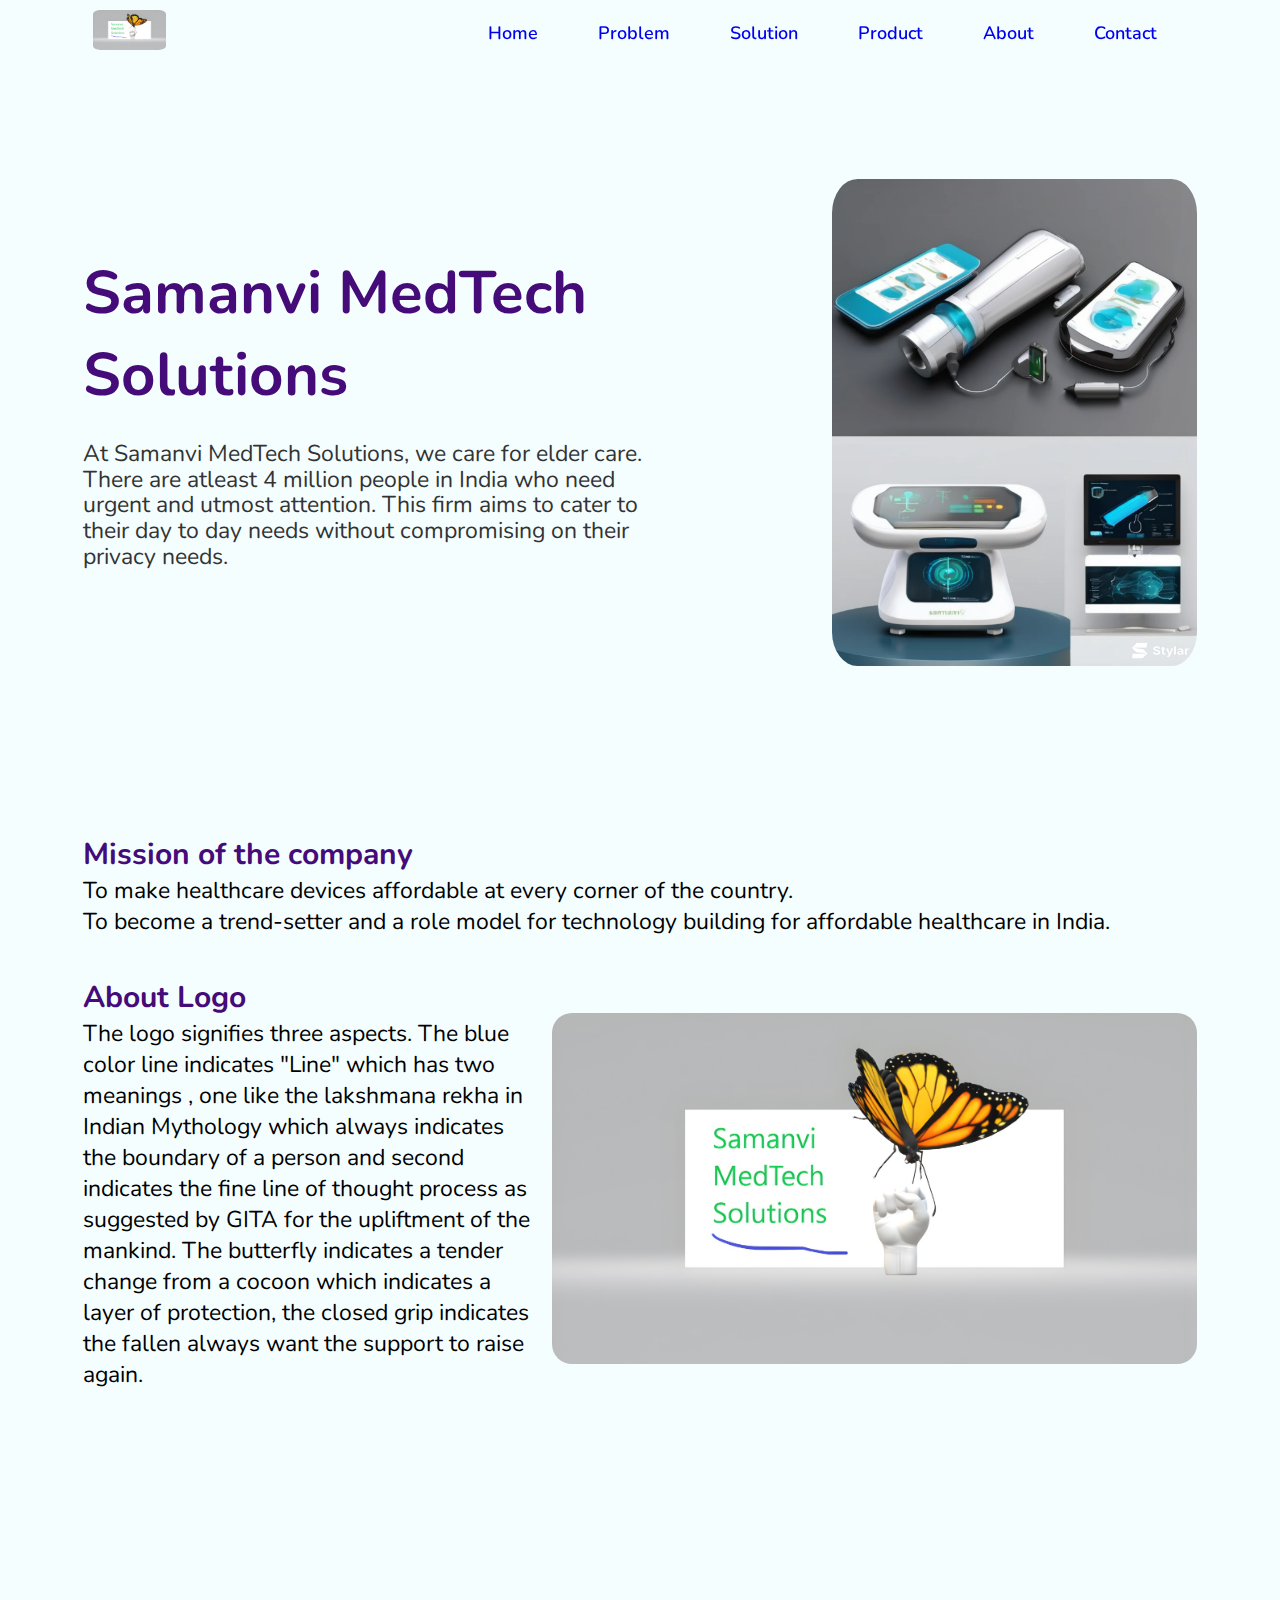
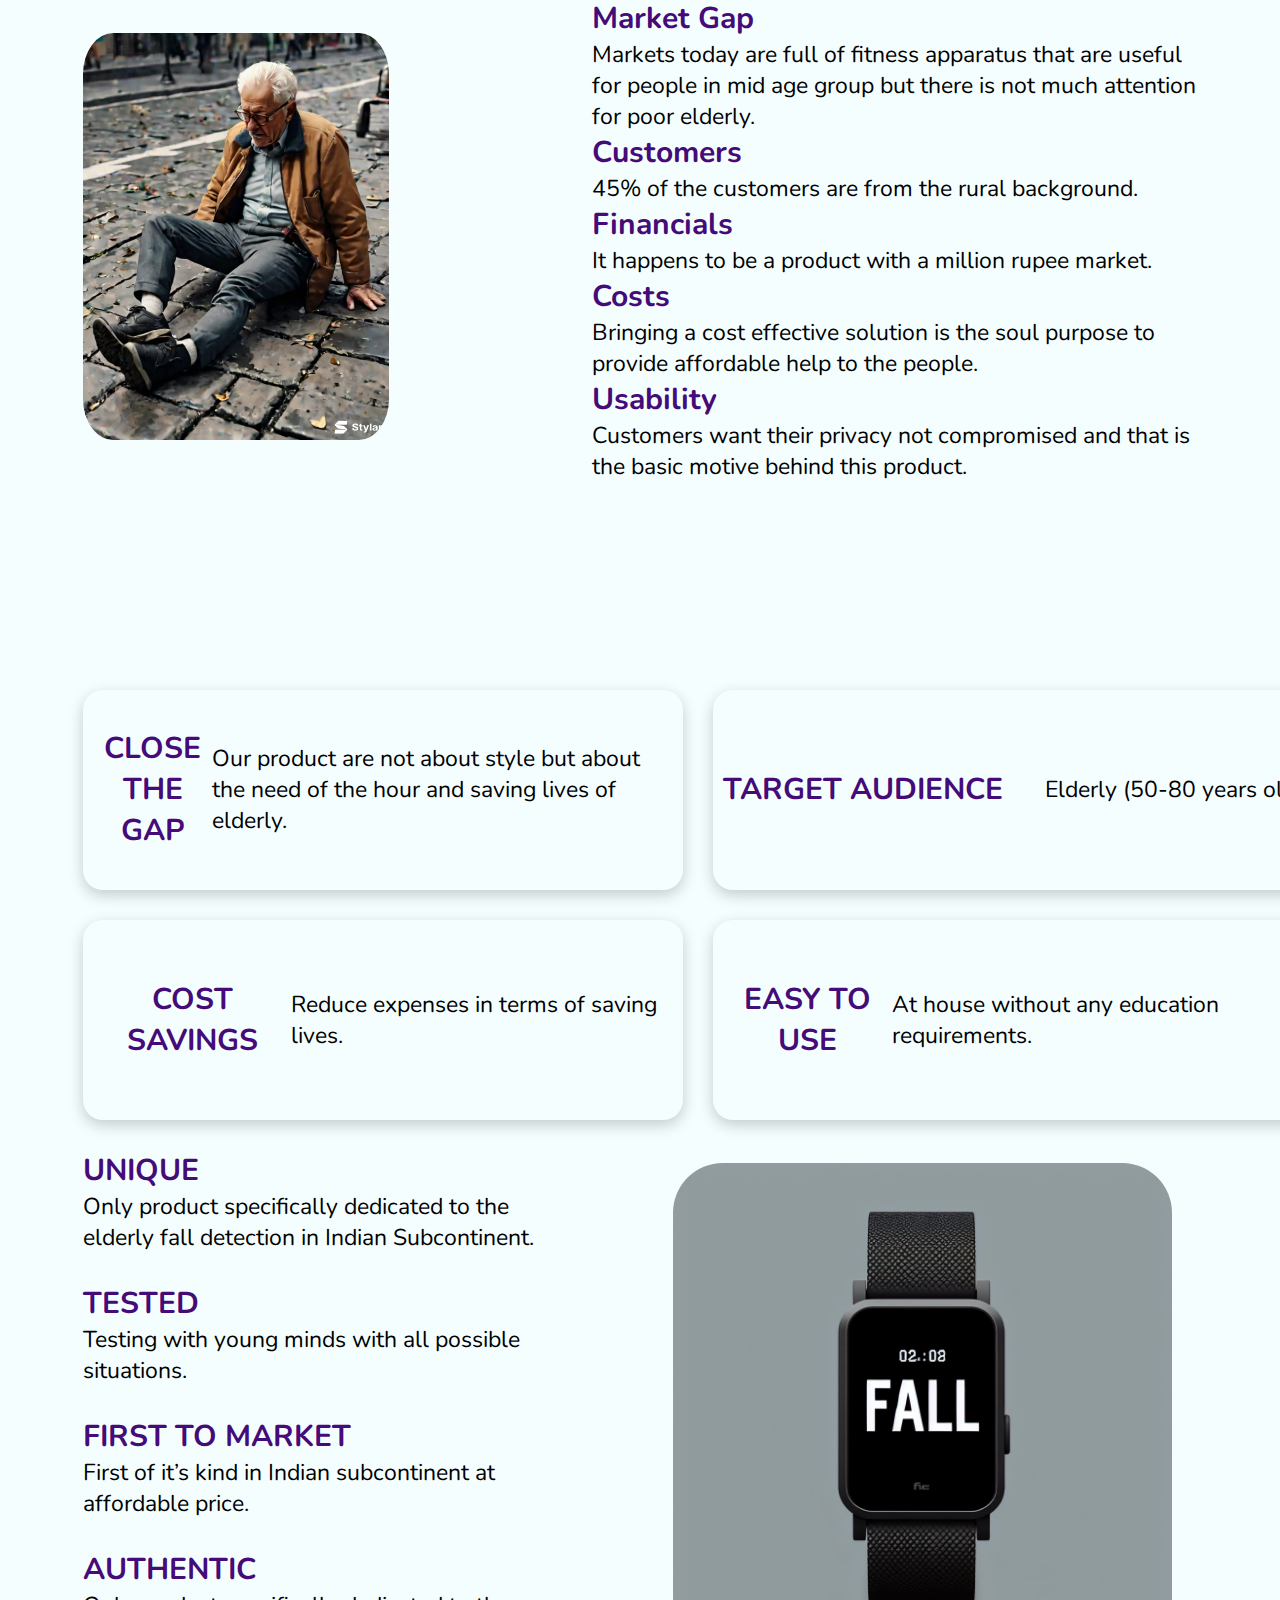
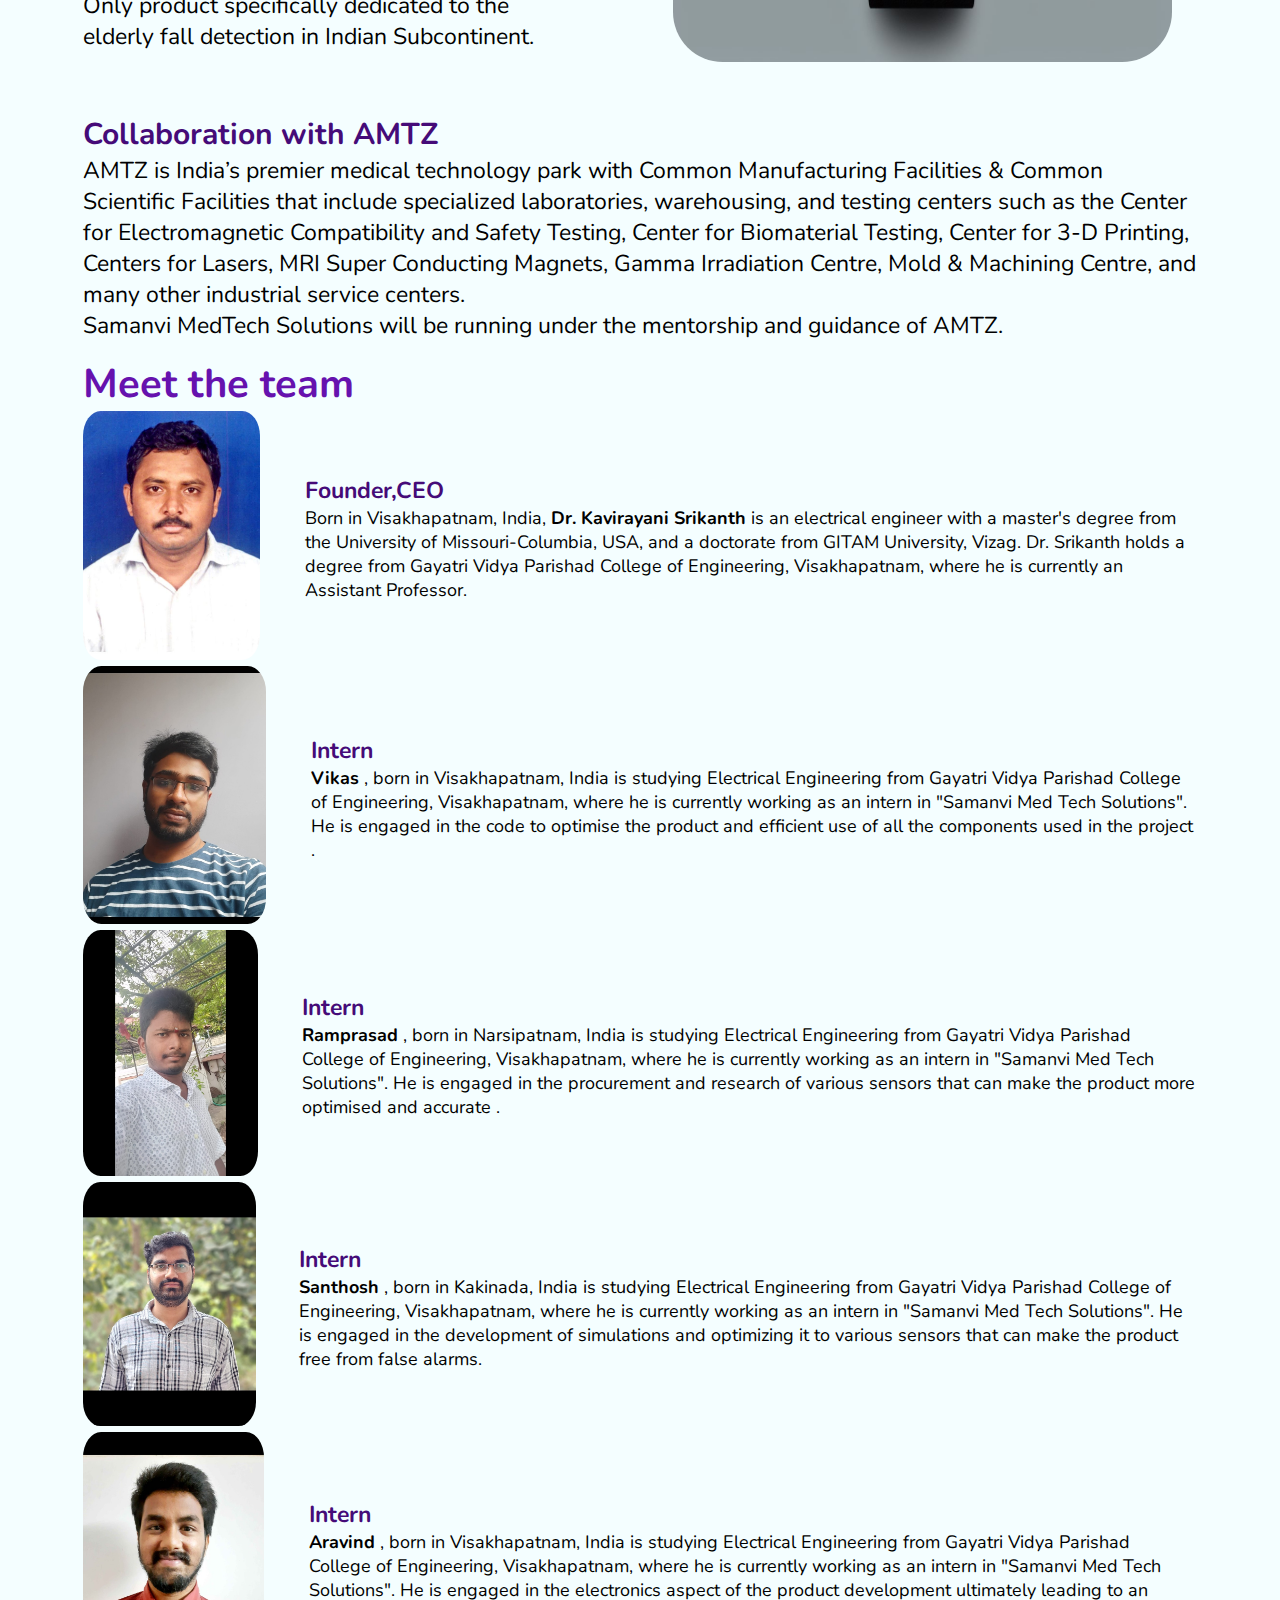
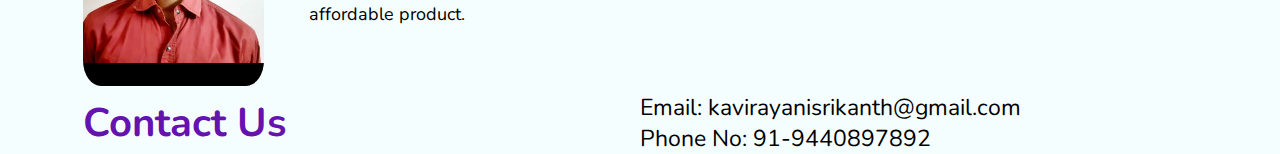
<file: index.html>
<!DOCTYPE html>
<html lang="en">
  <head>
    <meta charset="UTF-8" />
    <meta name="viewport" content="width=device-width, initial-scale=1.0" />
    <link rel="shortcut icon" href="image/img.jpg" type="image/x-icon">
    <title>Samanvi MedTech Solutions</title>
    <link rel="stylesheet" href="style.css" />
    <link
      rel="stylesheet"
      href="https://cdnjs.cloudflare.com/ajax/libs/font-awesome/6.5.1/css/all.min.css"
    />
  </head>
  <body>
    <div class="section1">
      <header class="container">
        <div class="logo">
          <img src="image/logoo.jpg" alt="" />
        </div>
        <div class="navlink">
          <ul>
            <li><a href="#">Home</a></li>
            <li><a href="#problem">Problem</a></li>
            <li><a href="#solution">Solution</a></li>
            <li><a href="#product">Product</a></li>
            <li><a href="#about">About</a></li>
            <li><a href="#contact">Contact</a></li>
          </ul>
        </div>
      </header>
    </div>
    <div class="section2" id="#">
      <div class="two">
        <div class="left">
          <!-- <h6>app landing page</h6> -->
          <h1>Samanvi MedTech Solutions</h1>
          <p>
            At Samanvi MedTech Solutions, we care for elder care. There are
            atleast 4 million people in India who need urgent and utmost
            attention. This firm aims to cater to their day to day needs without
            compromising on their privacy needs.
          </p>
        </div>
        <div class="right">
          <img src="image/Layer 2.png" alt="" />
        </div>
      </div>
      <div class="mission">
        <div class="left">
          <h3>Mission of the company</h3>
        </div>
        <div class="right">
          <p>To make healthcare devices affordable at every corner of the country. <br/>
            To become a trend-setter and a role model for technology building for affordable healthcare in India.</p>
        </div>
      </div>
      <div class="aboutlogo">
        <div class="left">
          <h3>About Logo</h3>
          <p> The logo signifies three aspects. The blue color line indicates "Line" which has two meanings , one like the lakshmana rekha in Indian Mythology which always indicates the boundary of a person and second indicates the fine line of thought process as suggested by GITA for the upliftment of the mankind. The butterfly indicates a tender change from a cocoon which indicates a layer of protection, the closed grip indicates the fallen always want the support to raise again.</p>
        </div>
        <div class="right">
          <img src="image/logoo.jpg" alt="">
        </div>
      </div>
    </div>
    <div class="section3" id="problem">
      <div class="three container">
        <div class="left">
          <img src="image/oldimage.png" alt="" />
        </div>
        <div class="right">
          <div class="right">
            <h3>Market Gap</h3>
            <p>
              Markets today are full of fitness apparatus that are useful for
              people in mid age group but there is not much attention for poor
              elderly.
            </p>
            <h3>Customers</h3>
            <p>45% of the customers are from the rural background.</p>
            <h3>Financials</h3>
            <p>It happens to be a product with a million rupee market.</p>
            <h3>Costs</h3>
            <p>
              Bringing a cost effective solution is the soul purpose to provide
              affordable help to the people.
            </p>
            <h3>Usability</h3>
            <p>
              Customers want their privacy not compromised and that is the basic
              motive behind this product.
            </p>
          </div>
        </div>
      </div>
      <div class="backBtn">
        <i class="fa-solid fa-angle-up"></i>
      </div>
    </div>
    <div class="section4" id="solution">
      <div class="box">
        <div class="box4">
          <h3>CLOSE THE GAP</h3>
          <p>
            Our product are not about style but about the need of the hour and
            saving lives of elderly.
          </p>
        </div>
        <div class="box4">
          <h3>TARGET AUDIENCE</h3>
          <p>Elderly (50-80 years old)</p>
        </div>
        <div class="box4">
          <h3>COST SAVINGS</h3>
          <p>Reduce expenses in terms of saving lives.</p>
        </div>
        <div class="box4">
          <h3>EASY TO USE</h3>
          <p>At house without any education requirements.</p>
        </div>
      </div>
    </div>
    <div class="section5" id="product">
      <div class="five">
        <div class="left">
          <div class="box">
            <div class="box5">
              <h3>UNIQUE</h3>
              <p>
                Only product specifically dedicated to the elderly fall
                detection in Indian Subcontinent.
              </p>
            </div>
            <div class="box5">
              <h3>TESTED</h3>
              <p>Testing with young minds with all possible situations.</p>
            </div>
            <div class="box5">
              <h3>FIRST TO MARKET</h3>
              <p>
                First of it’s kind in Indian subcontinent at affordable price.
              </p>
            </div>
            <div class="box5">
              <h3>AUTHENTIC</h3>
              <p>
                Only product specifically dedicated to the elderly fall
                detection in Indian Subcontinent.
              </p>
            </div>
          </div>
        </div>
        <div class="right">
          <img src="image/watch.jpg" alt="" />
        </div>
      </div>
      <div class="collaboration">
        <div class="left">
          <h3>Collaboration with AMTZ</h3>
        </div>
        <div class="right">
          <p>
            AMTZ is India’s premier medical technology park with Common Manufacturing Facilities & Common Scientific Facilities that include specialized laboratories, warehousing, and testing centers such as the Center for Electromagnetic Compatibility and Safety Testing, Center for Biomaterial Testing, Center for 3-D Printing, Centers for Lasers, MRI Super Conducting Magnets, Gamma Irradiation Centre, Mold & Machining Centre, and many other industrial service centers. <br>
            Samanvi MedTech Solutions will be running under the mentorship and guidance of AMTZ.</p>
        </div>
      </div>
    </div>
    <div class="section6" id="about">
      <div class="six container">
        <h2>Meet the team</h2>
        <div class="founder">
          <div class="left">
            <img src="image/KSrikanth.jpg" alt="" />
          </div>
          <div class="right">
            <h3>Founder,CEO</h3>
            <p>
              Born in Visakhapatnam, India,<b> Dr. Kavirayani Srikanth </b>is an
              electrical engineer with a master's degree from the University of
              Missouri-Columbia, USA, and a doctorate from GITAM University,
              Vizag. Dr. Srikanth holds a degree from Gayatri Vidya Parishad
              College of Engineering, Visakhapatnam, where he is currently an
              Assistant Professor.
            </p>
          </div>
        </div>
        <div class="intern">
          <div class="left">
            <img src="image/vikas (1).jpg" alt="" />
          </div>
          <div class="right">
            <h3>Intern</h3>
            <p>
              <b>Vikas </b>, born in Visakhapatnam, India is studying Electrical
              Engineering from Gayatri Vidya Parishad College of Engineering,
              Visakhapatnam, where he is currently working as an intern in
              "Samanvi Med Tech Solutions". He is engaged in the code to
              optimise the product and efficient use of all the components used
              in the project .
            </p>
          </div>
        </div>
        <div class="intern">
          <div class="left">
            <img src="image/ramprasad.jpg" alt="" />
          </div>
          <div class="right">
            <h3>Intern</h3>
            <p>
              <b>Ramprasad </b>, born in Narsipatnam, India is studying
              Electrical Engineering from Gayatri Vidya Parishad College of
              Engineering, Visakhapatnam, where he is currently working as an
              intern in "Samanvi Med Tech Solutions". He is engaged in the
              procurement and research of various sensors that can make the
              product more optimised and accurate .
            </p>
          </div>
        </div>
        <div class="intern">
          <div class="left">
            <img src="image/Santhosh (2).jpg" alt="" />
          </div>
          <div class="right">
            <h3>Intern</h3>
            <p>
              <b>Santhosh </b>, born in Kakinada, India is studying Electrical
              Engineering from Gayatri Vidya Parishad College of Engineering,
              Visakhapatnam, where he is currently working as an intern in
              "Samanvi Med Tech Solutions". He is engaged in the development of
              simulations and optimizing it to various sensors that can make the
              product free from false alarms.
            </p>
          </div>
        </div>
        <div class="intern">
          <div class="left">
            <img src="image/aravind2.jpg" alt="" />
          </div>
          <div class="right">
            <h3>Intern</h3>
            <p>
              <b> Aravind </b>, born in Visakhapatnam, India is studying
              Electrical Engineering from Gayatri Vidya Parishad College of
              Engineering, Visakhapatnam, where he is currently working as an
              intern in "Samanvi Med Tech Solutions". He is engaged in the
              electronics aspect of the product development ultimately leading
              to an affordable product.
            </p>
          </div>
        </div>
      </div>
    </div>
    <div class="section7" id="contact">
      <div class="content">
        <div class="left">
          <h2>Contact Us</h2>
        </div>
        <div class="right">
          <p>Email: kavirayanisrikanth@gmail.com</p>
          <p>Phone No: 91-9440897892</p>
        </div>
      </div>
    </div>
    <script src="script.js"></script>
  </body>
</html>
</file>
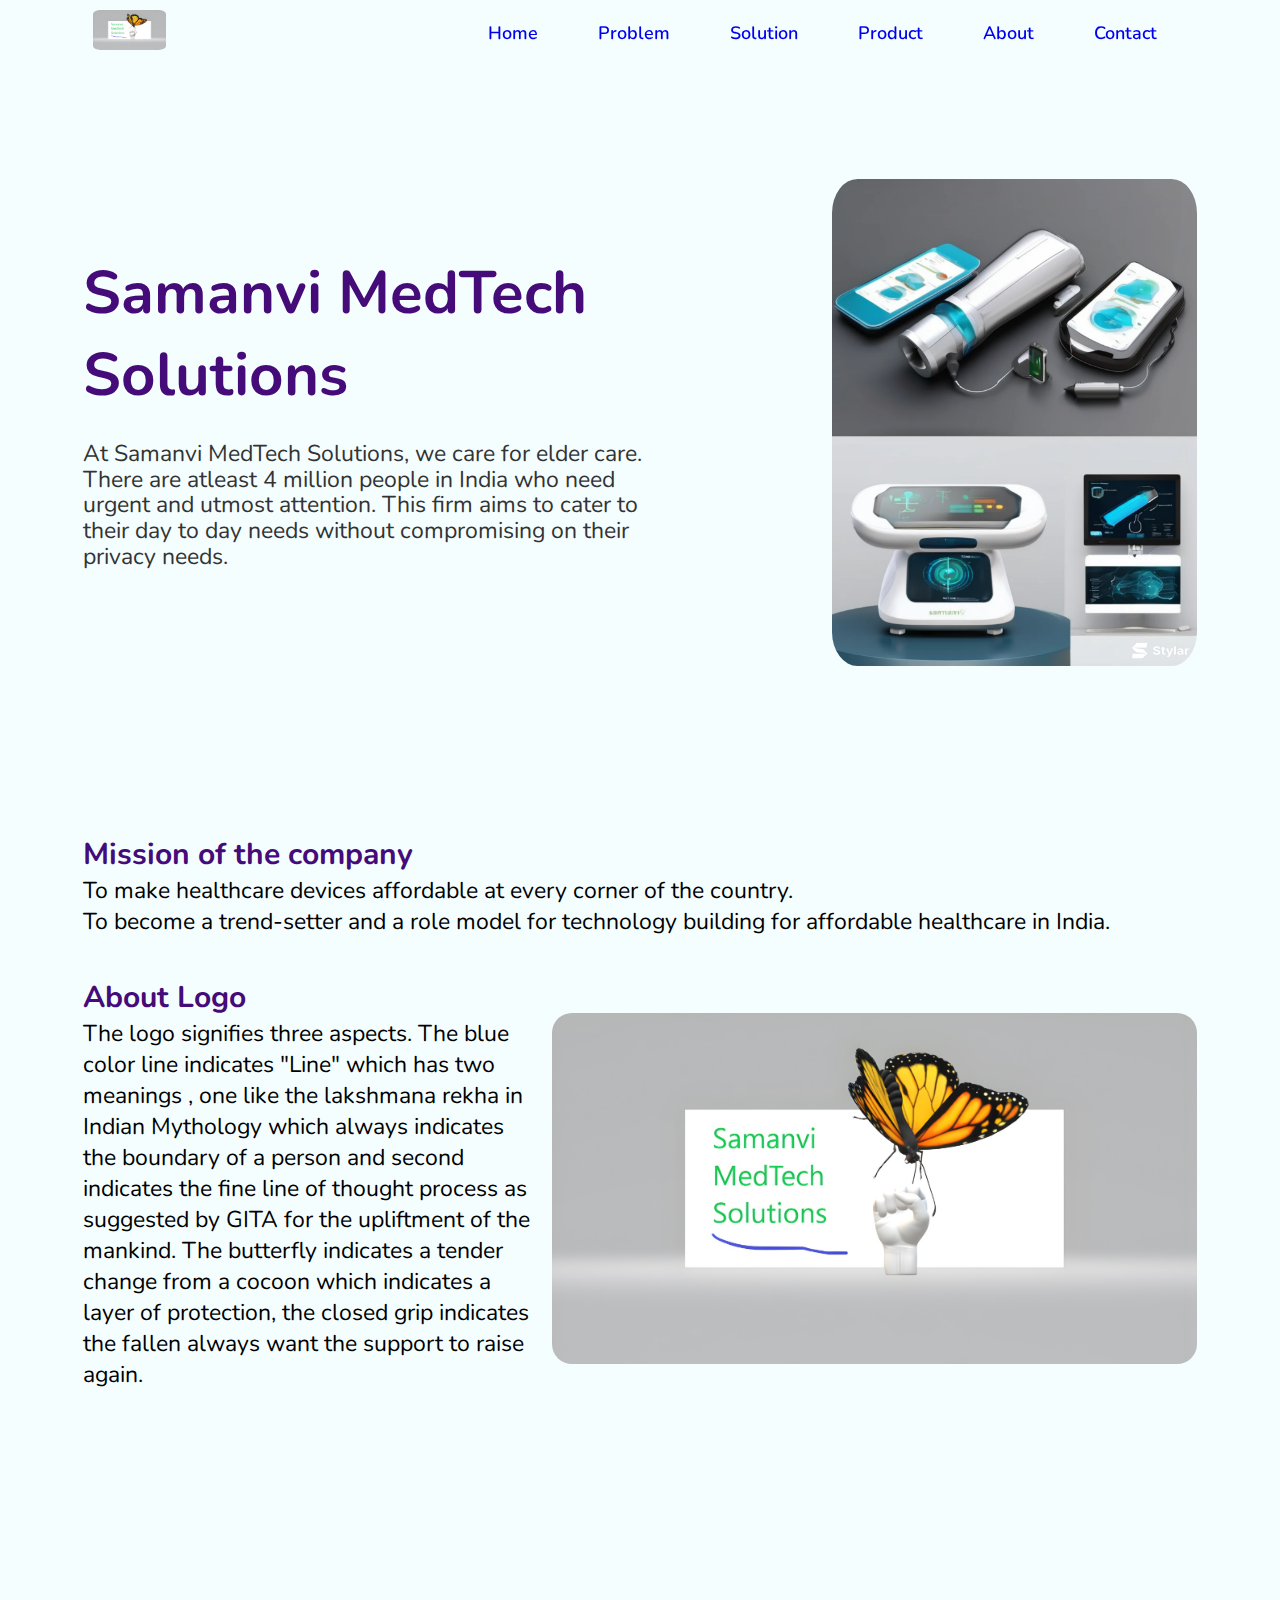
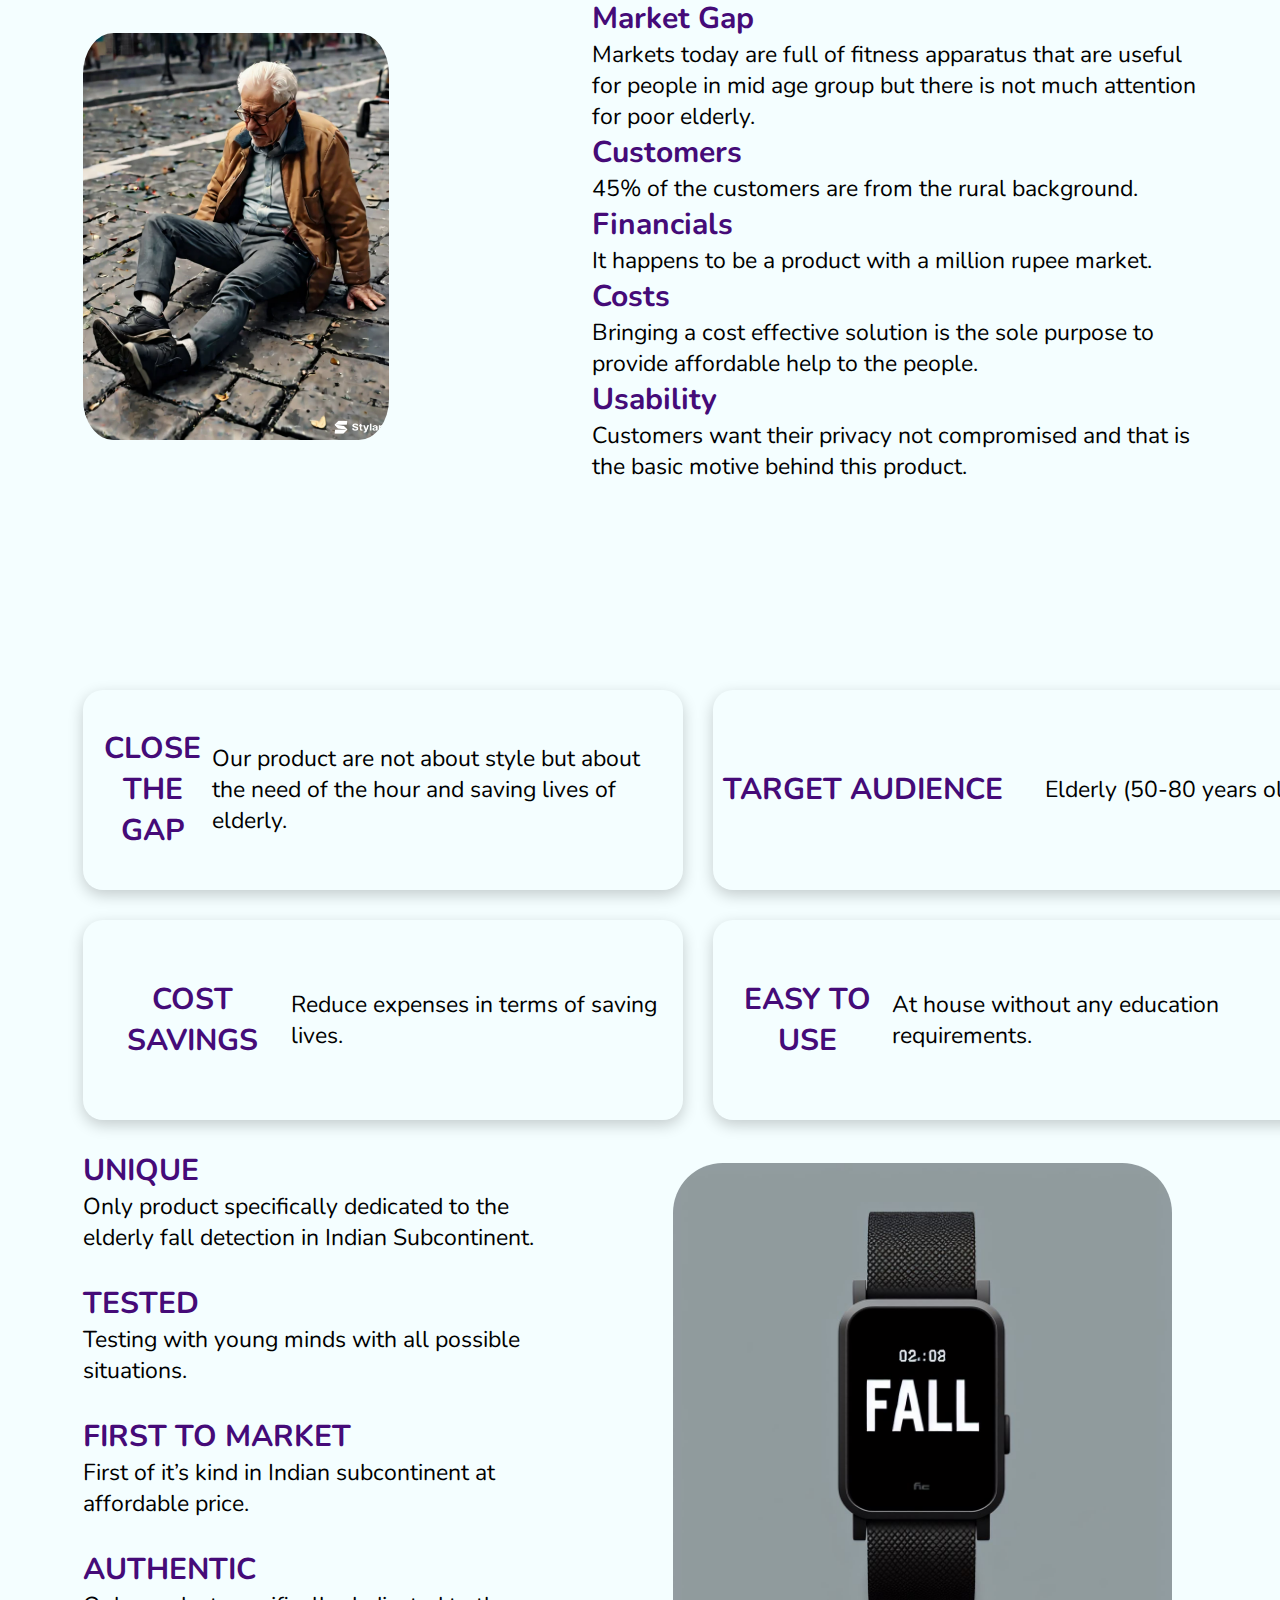
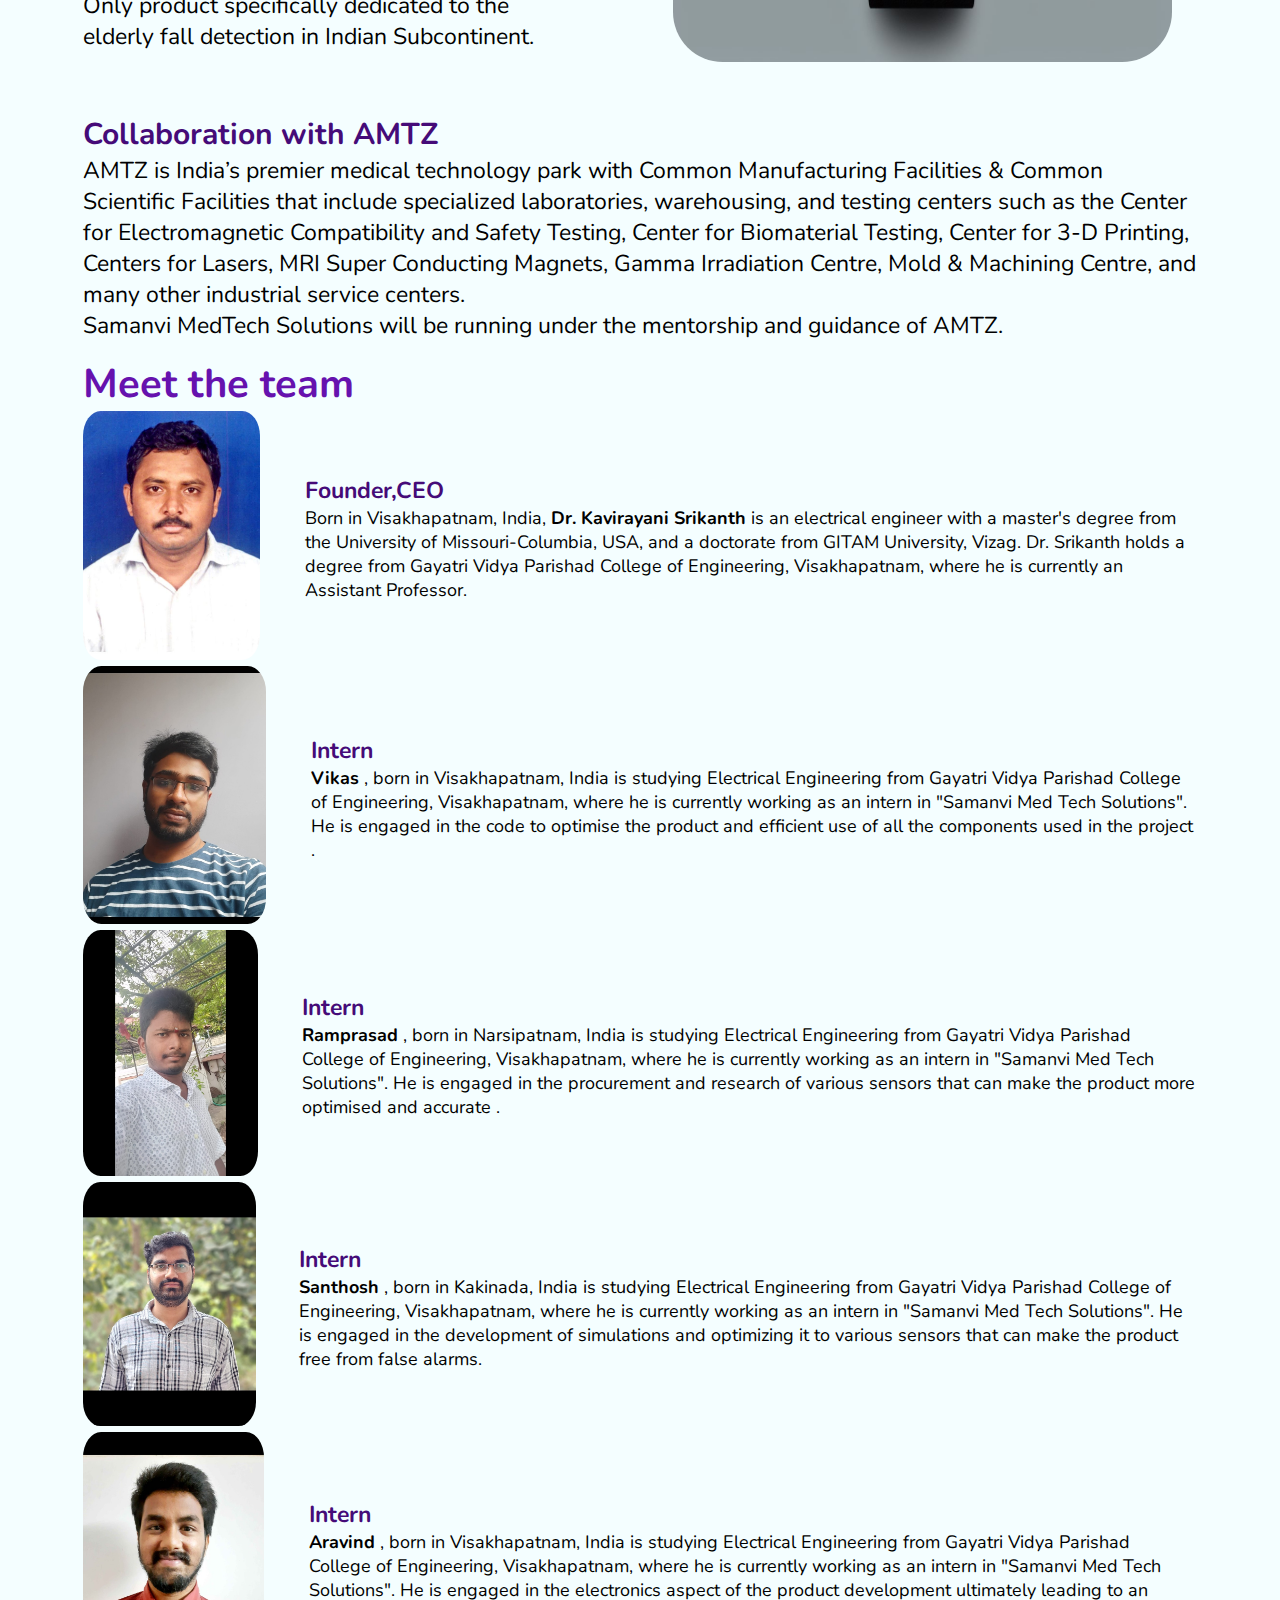
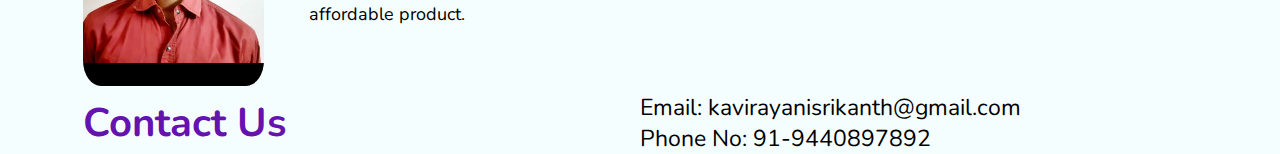
<file: Public/index.html>
<!DOCTYPE html>
<html lang="en">
  <head>
    <meta charset="UTF-8" />
    <meta name="viewport" content="width=device-width, initial-scale=1.0" />
    <link rel="shortcut icon" href="image/img.jpg" type="image/x-icon">
    <title>Samanvi MedTech Solutions</title>
    <link rel="stylesheet" href="style.css" />
    <link
      rel="stylesheet"
      href="https://cdnjs.cloudflare.com/ajax/libs/font-awesome/6.5.1/css/all.min.css"
    />
  </head>
  <body>
    <div class="section1">
      <header class="container">
        <div class="logo">
          <img src="image/logoo.jpg" alt="" />
        </div>
        <div class="navlink">
          <ul>
            <li><a href="#">Home</a></li>
            <li><a href="#problem">Problem</a></li>
            <li><a href="#solution">Solution</a></li>
            <li><a href="#product">Product</a></li>
            <li><a href="#about">About</a></li>
            <li><a href="#contact">Contact</a></li>
          </ul>
        </div>
      </header>
    </div>
    <div class="section2" id="#">
      <div class="two">
        <div class="left">
          <!-- <h6>app landing page</h6> -->
          <h1>Samanvi MedTech Solutions</h1>
          <p>
            At Samanvi MedTech Solutions, we care for elder care. There are
            atleast 4 million people in India who need urgent and utmost
            attention. This firm aims to cater to their day to day needs without
            compromising on their privacy needs.
          </p>
        </div>
        <div class="right">
          <img src="image/Layer 2.png" alt="" />
        </div>
      </div>
      <div class="mission">
        <div class="left">
          <h3>Mission of the company</h3>
        </div>
        <div class="right">
          <p>To make healthcare devices affordable at every corner of the country. <br/>
            To become a trend-setter and a role model for technology building for affordable healthcare in India.</p>
        </div>
      </div>
      <div class="aboutlogo">
        <div class="left">
          <h3>About Logo</h3>
          <p> The logo signifies three aspects. The blue color line indicates "Line" which has two meanings , one like the lakshmana rekha in Indian Mythology which always indicates the boundary of a person and second indicates the fine line of thought process as suggested by GITA for the upliftment of the mankind. The butterfly indicates a tender change from a cocoon which indicates a layer of protection, the closed grip indicates the fallen always want the support to raise again.</p>
        </div>
        <div class="right">
          <img src="image/logoo.jpg" alt="">
        </div>
      </div>
    </div>
    <div class="section3" id="problem">
      <div class="three container">
        <div class="left">
          <img src="image/oldimage.png" alt="" />
        </div>
        <div class="right">
          <div class="right">
            <h3>Market Gap</h3>
            <p>
              Markets today are full of fitness apparatus that are useful for
              people in mid age group but there is not much attention for poor
              elderly.
            </p>
            <h3>Customers</h3>
            <p>45% of the customers are from the rural background.</p>
            <h3>Financials</h3>
            <p>It happens to be a product with a million rupee market.</p>
            <h3>Costs</h3>
            <p>
              Bringing a cost effective solution is the sole purpose to provide
              affordable help to the people.
            </p>
            <h3>Usability</h3>
            <p>
              Customers want their privacy not compromised and that is the basic
              motive behind this product.
            </p>
          </div>
        </div>
      </div>
      <div class="backBtn">
        <i class="fa-solid fa-angle-up"></i>
      </div>
    </div>
    <div class="section4" id="solution">
      <div class="box">
        <div class="box4">
          <h3>CLOSE THE GAP</h3>
          <p>
            Our product are not about style but about the need of the hour and
            saving lives of elderly.
          </p>
        </div>
        <div class="box4">
          <h3>TARGET AUDIENCE</h3>
          <p>Elderly (50-80 years old)</p>
        </div>
        <div class="box4">
          <h3>COST SAVINGS</h3>
          <p>Reduce expenses in terms of saving lives.</p>
        </div>
        <div class="box4">
          <h3>EASY TO USE</h3>
          <p>At house without any education requirements.</p>
        </div>
      </div>
    </div>
    <div class="section5" id="product">
      <div class="five">
        <div class="left">
          <div class="box">
            <div class="box5">
              <h3>UNIQUE</h3>
              <p>
                Only product specifically dedicated to the elderly fall
                detection in Indian Subcontinent.
              </p>
            </div>
            <div class="box5">
              <h3>TESTED</h3>
              <p>Testing with young minds with all possible situations.</p>
            </div>
            <div class="box5">
              <h3>FIRST TO MARKET</h3>
              <p>
                First of it’s kind in Indian subcontinent at affordable price.
              </p>
            </div>
            <div class="box5">
              <h3>AUTHENTIC</h3>
              <p>
                Only product specifically dedicated to the elderly fall
                detection in Indian Subcontinent.
              </p>
            </div>
          </div>
        </div>
        <div class="right">
          <img src="image/watch.jpg" alt="" />
        </div>
      </div>
      <div class="collaboration">
        <div class="left">
          <h3>Collaboration with AMTZ</h3>
        </div>
        <div class="right">
          <p>
            AMTZ is India’s premier medical technology park with Common Manufacturing Facilities & Common Scientific Facilities that include specialized laboratories, warehousing, and testing centers such as the Center for Electromagnetic Compatibility and Safety Testing, Center for Biomaterial Testing, Center for 3-D Printing, Centers for Lasers, MRI Super Conducting Magnets, Gamma Irradiation Centre, Mold & Machining Centre, and many other industrial service centers. <br>
            Samanvi MedTech Solutions will be running under the mentorship and guidance of AMTZ.</p>
        </div>
      </div>
    </div>
    <div class="section6" id="about">
      <div class="six container">
        <h2>Meet the team</h2>
        <div class="founder">
          <div class="left">
            <img src="image/KSrikanth.jpg" alt="" />
          </div>
          <div class="right">
            <h3>Founder,CEO</h3>
            <p>
              Born in Visakhapatnam, India,<b> Dr. Kavirayani Srikanth </b>is an
              electrical engineer with a master's degree from the University of
              Missouri-Columbia, USA, and a doctorate from GITAM University,
              Vizag. Dr. Srikanth holds a degree from Gayatri Vidya Parishad
              College of Engineering, Visakhapatnam, where he is currently an
              Assistant Professor.
            </p>
          </div>
        </div>
        <div class="intern">
          <div class="left">
            <img src="image/vikas (1).jpg" alt="" />
          </div>
          <div class="right">
            <h3>Intern</h3>
            <p>
              <b>Vikas </b>, born in Visakhapatnam, India is studying Electrical
              Engineering from Gayatri Vidya Parishad College of Engineering,
              Visakhapatnam, where he is currently working as an intern in
              "Samanvi Med Tech Solutions". He is engaged in the code to
              optimise the product and efficient use of all the components used
              in the project .
            </p>
          </div>
        </div>
        <div class="intern">
          <div class="left">
            <img src="image/ramprasad.jpg" alt="" />
          </div>
          <div class="right">
            <h3>Intern</h3>
            <p>
              <b>Ramprasad </b>, born in Narsipatnam, India is studying
              Electrical Engineering from Gayatri Vidya Parishad College of
              Engineering, Visakhapatnam, where he is currently working as an
              intern in "Samanvi Med Tech Solutions". He is engaged in the
              procurement and research of various sensors that can make the
              product more optimised and accurate .
            </p>
          </div>
        </div>
        <div class="intern">
          <div class="left">
            <img src="image/Santhosh (2).jpg" alt="" />
          </div>
          <div class="right">
            <h3>Intern</h3>
            <p>
              <b>Santhosh </b>, born in Kakinada, India is studying Electrical
              Engineering from Gayatri Vidya Parishad College of Engineering,
              Visakhapatnam, where he is currently working as an intern in
              "Samanvi Med Tech Solutions". He is engaged in the development of
              simulations and optimizing it to various sensors that can make the
              product free from false alarms.
            </p>
          </div>
        </div>
        <div class="intern">
          <div class="left">
            <img src="image/aravind2.jpg" alt="" />
          </div>
          <div class="right">
            <h3>Intern</h3>
            <p>
              <b> Aravind </b>, born in Visakhapatnam, India is studying
              Electrical Engineering from Gayatri Vidya Parishad College of
              Engineering, Visakhapatnam, where he is currently working as an
              intern in "Samanvi Med Tech Solutions". He is engaged in the
              electronics aspect of the product development ultimately leading
              to an affordable product.
            </p>
          </div>
        </div>
      </div>
    </div>
    <div class="section7" id="contact">
      <div class="content">
        <div class="left">
          <h2>Contact Us</h2>
        </div>
        <div class="right">
          <p>Email: kavirayanisrikanth@gmail.com</p>
          <p>Phone No: 91-9440897892</p>
        </div>
      </div>
    </div>
    <script src="script.js"></script>
  </body>
</html>
</file>
<file: style.css>
@import url('https://fonts.googleapis.com/css2?family=Nunito:ital,wght@0,300;0,400;0,500;0,600;0,700;0,800;1,900&display=swap');
* {
  margin: 0;
  padding: 0;
  font-family: 'Nunito', serif;
  text-decoration: none;
  list-style: none;
  box-sizing: border-box;
}
html,
body {
  scroll-behavior: smooth;
  scroll-padding: 5rem;
  background-color: #f4feff;
}
.container {
  width: 87%;
  margin: auto;
}
.section1 header {
  display: flex;
  align-items: center;
  justify-content: space-between;
  padding: 10px;
}
.section1 .container .logo img {
  width: 20%;
  height: 5%;
  border-radius: 10%;
}
.section1 header .navlink ul {
  display: flex;
  align-items: center;
}
.section1 header .navlink li {
  margin: 0 30px;
}
.section1 header .navlink li {
  color: #450b78;
  font-weight: 600;
  font-size: 18px;
}
.section1 header .navlink li :hover {
  border-bottom: 2px solid #450b78;
}
.section1 {
  position: sticky;
  top: 0;
  right: 0;
  z-index: 100;
}
.section1.scroll {
  background-color: rgb(255, 255, 255, 0.5);
  backdrop-filter: blur(10px);
}
.section2 .two {
  width: 87%;
  margin: auto;
  height: 80vh;
  display: flex;
  align-items: center;
  justify-content: space-between;
}
.section2 .two .right img {
  width: 100%;
  object-fit: contain;
  border-radius: 7%;
}
.section2 .two .left h1 {
  width: 80%;
  font-weight: 700;
  color: #450b78;
  font-size: 60px;
  text-transform: capitalize;
  margin-bottom: 25px;
}
.section2 .two .left p {
  width: 80%;
  color: #333;
  font-size: 23px;
  margin-bottom: 30px;
  line-height: 1.6rem;
}
.section2 .mission {
  width: 87%;
  margin: auto;
  margin-top: 3rem;
}
.section2 .mission .left h3 {
  color: #450b78;
  font-size: 30px;
}
.section2 .mission .right p {
  font-size: 23px;
}
.section2 .aboutlogo {
  display: flex;
  align-items: center;
  justify-content: space-evenly;
  width: 87%;
  margin: auto;
  gap: 20px;
  margin-top: 40px;
}
.section2 .aboutlogo .left {
  width: 100%;
}
.section2 .aboutlogo .left h3 {
  color: #450b78;
  font-size: 30px;
}
.section2 .aboutlogo .left p {
  font-size: 23px;
}
.section2 .aboutlogo .right img {
  width: 100%;
  border-radius: 20px;
  margin-top: 1rem;
}
.section3 {
  height: 100vh;
  padding: 40px 0;
  display: flex;
  align-items: center;
  justify-content: space-between;
}
.section3 .three {
  display: flex;
  align-items: center;
  justify-content: space-between;
}
.section3 .three .left img {
  width: 60%;
  object-fit: contain;
  border-radius: 10%;
}
.section3 .three h3 {
  color: #450b78;
  font-size: 30px;
}
.section3 .three p {
  font-size: 23px;
}
.backBtn {
  position: fixed;
  bottom: 10px;
  right: 10px;
  height: 30px;
  width: 30px;
  background-color: #450b78;
  border-radius: 50%;
  text-align: center;
  color: white;
  font-size: 20px;
  z-index: 10;
  cursor: pointer;
  display: none;
}
.backBtn.show {
  display: block;
}
.section4 .box {
  width: 87%;
  margin: auto;
  display: grid;
  grid-template-columns: 1fr 1fr;
  grid-gap: 30px;
  padding-bottom: 30px;
}
.section4 .box .box4 {
  display: flex;
  align-items: center;
  justify-content: space-between;
  height: 200px;
  width: 600px;
  box-shadow: 0 5px 15px rgb(0, 0, 0, 0.2);
  border-radius: 20px;
  padding: 10px;
  overflow: hidden;
  cursor: pointer;
}
.section4 .box .box4:hover:nth-child(1) {
  box-shadow: 0 0 0 #333;
}
.section4 .box .box4:hover:nth-child(2) {
  box-shadow: 0 0 0 #333;
}
.section4 .box .box4:hover:nth-child(3) {
  box-shadow: 0 0 0 #333;
}
.section4 .box .box4:hover:nth-child(4) {
  box-shadow: 0 0 0 #333;
}
.section4 .box4 h3 {
  color: #450b78;
  font-size: 30px;
  text-align: center;
}
.section4 .box4 p {
  font-size: 23px;
}
.section5 .five {
  width: 87%;
  margin: auto;
  display: flex;
  align-items: center;
  justify-content: space-evenly;
}
.section5 .left .box {
  display: grid;
  grid-template-columns: 1fr;
  grid-gap: 30px;
  padding-bottom: 30px;
}
.section5 .box5 h3 {
  color: #450b78;
  font-size: 30px;
}
.section5 .box5 p {
  font-size: 23px;
}
.section5 .right img {
  width: 80%;
  object-fit: contain;
  border-radius: 10%;
  margin-left: 100px;
}
.section5 .collaboration {
  width: 87%;
  margin: auto;
  padding-top: 2rem;
  padding-bottom: 1rem;
}
.section5 .collaboration .left h3 {
  color: #450b78;
  font-size: 30px;
}
.section5 .collaboration .right p {
  font-size: 23px;
}
/* .section6 .six.container {
  display: grid;
} */
.section6 .container h2 {
  color: #6612ae;
  font-size: 40px;
}
.section6 .container .left h3 {
  color: #450b78;
  font-size: 30px;
}
.section6 .six.container .founder {
  display: flex;
  align-items: center;
  justify-content: space-between;
}
.section6 .six.container .founder .left img {
  width: 80%;
  border-radius: 10%;
}
.section6 .six.container .founder .right h3 {
  color: #450b78;
  font-size: 23px;
}
.section6 .six.container .founder .right p {
  font-size: 18px;
}
.section6 .six.container .intern {
  display: flex;
  align-items: center;
  justify-content: space-between;
}
.section6 .six.container .intern .left img {
  width: 80%;
  /* object-fit: cover; */
  border-radius: 10%;
}
.section6 .six.container .intern .right h3 {
  color: #450b78;
  font-size: 23px;
}
.section6 .six.container .intern .right p {
  font-size: 18px;
}
.section7 .content {
  width: 87%;
  margin: auto;
  display: grid;
  grid-template-columns: 1fr 1fr;
  align-items: center;
  /* justify-content: space-between; */
}
.section7 .content h2 {
  color: #6612ae;
  font-size: 40px;
}
.section7 .content p {
  font-size: 23px;
}
</file>
<file: Public/style.css>
@import url('https://fonts.googleapis.com/css2?family=Nunito:ital,wght@0,300;0,400;0,500;0,600;0,700;0,800;1,900&display=swap');
* {
  margin: 0;
  padding: 0;
  font-family: 'Nunito', serif;
  text-decoration: none;
  list-style: none;
  box-sizing: border-box;
}
html,
body {
  scroll-behavior: smooth;
  scroll-padding: 5rem;
  background-color: #f4feff;
}
.container {
  width: 87%;
  margin: auto;
}
.section1 header {
  display: flex;
  align-items: center;
  justify-content: space-between;
  padding: 10px;
}
.section1 .container .logo img {
  width: 20%;
  height: 5%;
  border-radius: 10%;
}
.section1 header .navlink ul {
  display: flex;
  align-items: center;
}
.section1 header .navlink li {
  margin: 0 30px;
}
.section1 header .navlink li {
  color: #450b78;
  font-weight: 600;
  font-size: 18px;
}
.section1 header .navlink li :hover {
  border-bottom: 2px solid #450b78;
}
.section1 {
  position: sticky;
  top: 0;
  right: 0;
  z-index: 100;
}
.section1.scroll {
  background-color: rgb(255, 255, 255, 0.5);
  backdrop-filter: blur(10px);
}
.section2 .two {
  width: 87%;
  margin: auto;
  height: 80vh;
  display: flex;
  align-items: center;
  justify-content: space-between;
}
.section2 .two .right img {
  width: 100%;
  object-fit: contain;
  border-radius: 7%;
}
.section2 .two .left h1 {
  width: 80%;
  font-weight: 700;
  color: #450b78;
  font-size: 60px;
  text-transform: capitalize;
  margin-bottom: 25px;
}
.section2 .two .left p {
  width: 80%;
  color: #333;
  font-size: 23px;
  margin-bottom: 30px;
  line-height: 1.6rem;
}
.section2 .mission {
  width: 87%;
  margin: auto;
  margin-top: 3rem;
}
.section2 .mission .left h3 {
  color: #450b78;
  font-size: 30px;
}
.section2 .mission .right p {
  font-size: 23px;
}
.section2 .aboutlogo {
  display: flex;
  align-items: center;
  justify-content: space-evenly;
  width: 87%;
  margin: auto;
  gap: 20px;
  margin-top: 40px;
}
.section2 .aboutlogo .left {
  width: 100%;
}
.section2 .aboutlogo .left h3 {
  color: #450b78;
  font-size: 30px;
}
.section2 .aboutlogo .left p {
  font-size: 23px;
}
.section2 .aboutlogo .right img {
  width: 100%;
  border-radius: 20px;
  margin-top: 1rem;
}
.section3 {
  height: 100vh;
  padding: 40px 0;
  display: flex;
  align-items: center;
  justify-content: space-between;
}
.section3 .three {
  display: flex;
  align-items: center;
  justify-content: space-between;
}
.section3 .three .left img {
  width: 60%;
  object-fit: contain;
  border-radius: 10%;
}
.section3 .three h3 {
  color: #450b78;
  font-size: 30px;
}
.section3 .three p {
  font-size: 23px;
}
.backBtn {
  position: fixed;
  bottom: 10px;
  right: 10px;
  height: 30px;
  width: 30px;
  background-color: #450b78;
  border-radius: 50%;
  text-align: center;
  color: white;
  font-size: 20px;
  z-index: 10;
  cursor: pointer;
  display: none;
}
.backBtn.show {
  display: block;
}
.section4 .box {
  width: 87%;
  margin: auto;
  display: grid;
  grid-template-columns: 1fr 1fr;
  grid-gap: 30px;
  padding-bottom: 30px;
}
.section4 .box .box4 {
  display: flex;
  align-items: center;
  justify-content: space-between;
  height: 200px;
  width: 600px;
  box-shadow: 0 5px 15px rgb(0, 0, 0, 0.2);
  border-radius: 20px;
  padding: 10px;
  overflow: hidden;
  cursor: pointer;
}
.section4 .box .box4:hover:nth-child(1) {
  box-shadow: 0 0 0 #333;
}
.section4 .box .box4:hover:nth-child(2) {
  box-shadow: 0 0 0 #333;
}
.section4 .box .box4:hover:nth-child(3) {
  box-shadow: 0 0 0 #333;
}
.section4 .box .box4:hover:nth-child(4) {
  box-shadow: 0 0 0 #333;
}
.section4 .box4 h3 {
  color: #450b78;
  font-size: 30px;
  text-align: center;
}
.section4 .box4 p {
  font-size: 23px;
}
.section5 .five {
  width: 87%;
  margin: auto;
  display: flex;
  align-items: center;
  justify-content: space-evenly;
}
.section5 .left .box {
  display: grid;
  grid-template-columns: 1fr;
  grid-gap: 30px;
  padding-bottom: 30px;
}
.section5 .box5 h3 {
  color: #450b78;
  font-size: 30px;
}
.section5 .box5 p {
  font-size: 23px;
}
.section5 .right img {
  width: 80%;
  object-fit: contain;
  border-radius: 10%;
  margin-left: 100px;
}
.section5 .collaboration {
  width: 87%;
  margin: auto;
  padding-top: 2rem;
  padding-bottom: 1rem;
}
.section5 .collaboration .left h3 {
  color: #450b78;
  font-size: 30px;
}
.section5 .collaboration .right p {
  font-size: 23px;
}
/* .section6 .six.container {
  display: grid;
} */
.section6 .container h2 {
  color: #6612ae;
  font-size: 40px;
}
.section6 .container .left h3 {
  color: #450b78;
  font-size: 30px;
}
.section6 .six.container .founder {
  display: flex;
  align-items: center;
  justify-content: space-between;
}
.section6 .six.container .founder .left img {
  width: 80%;
  border-radius: 10%;
}
.section6 .six.container .founder .right h3 {
  color: #450b78;
  font-size: 23px;
}
.section6 .six.container .founder .right p {
  font-size: 18px;
}
.section6 .six.container .intern {
  display: flex;
  align-items: center;
  justify-content: space-between;
}
.section6 .six.container .intern .left img {
  width: 80%;
  /* object-fit: cover; */
  border-radius: 10%;
}
.section6 .six.container .intern .right h3 {
  color: #450b78;
  font-size: 23px;
}
.section6 .six.container .intern .right p {
  font-size: 18px;
}
.section7 .content {
  width: 87%;
  margin: auto;
  display: grid;
  grid-template-columns: 1fr 1fr;
  align-items: center;
  /* justify-content: space-between; */
}
.section7 .content h2 {
  color: #6612ae;
  font-size: 40px;
}
.section7 .content p {
  font-size: 23px;
}
</file>
